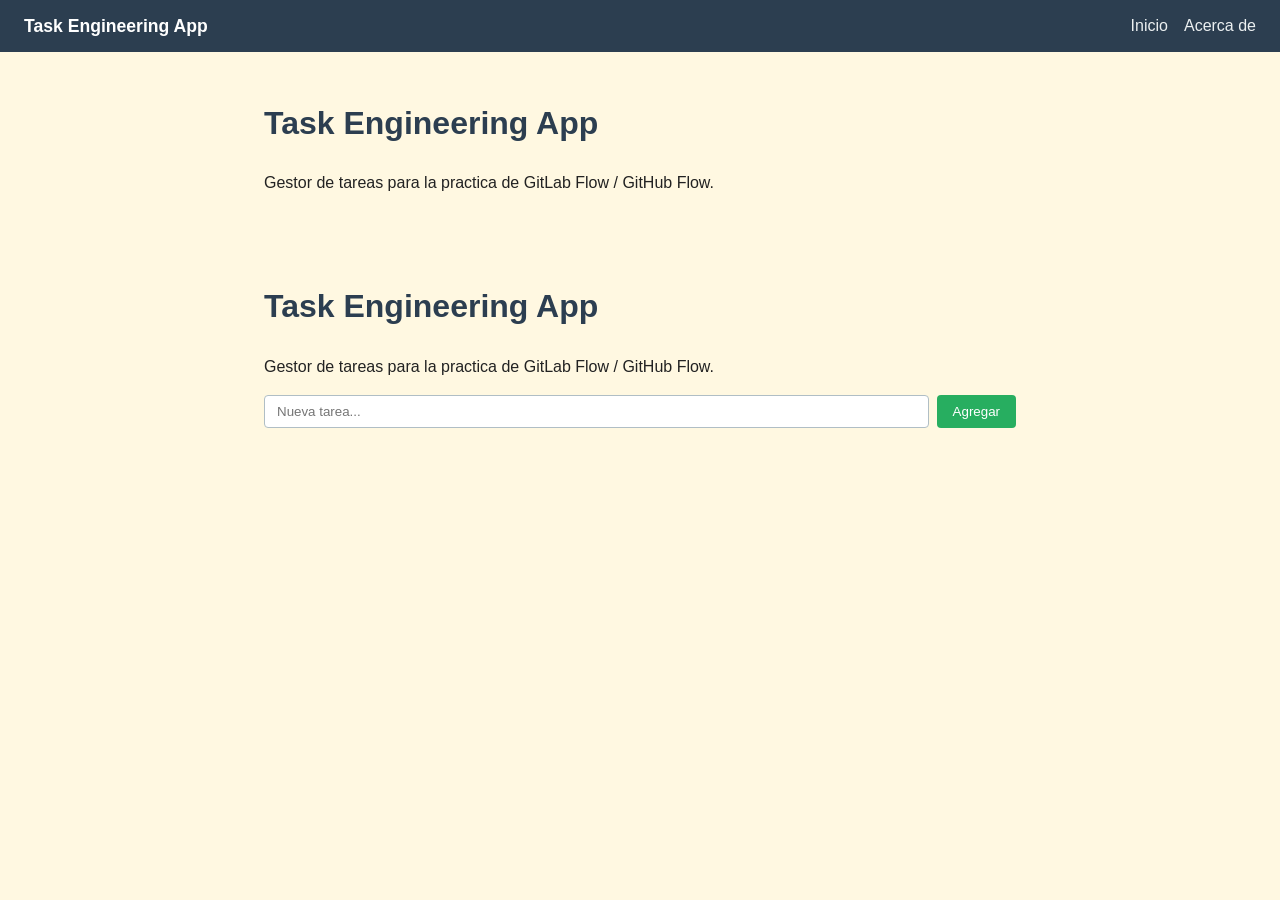
<file: index.html>
<!DOCTYPE html>
<html lang="es">
<head>
  <meta charset="UTF-8">
  <meta name="viewport" content="width=device-width, initial-scale=1.0">
  <title>Task Engineering App</title>
  <link rel="stylesheet" href="css/styles.css">
</head>
<body>
  <nav class="navbar">
    <span class="navbar__brand">Task Engineering App</span>
    <ul class="navbar__links">
      <li><a href="index.html">Inicio</a></li>
      <li><a href="about.html">Acerca de</a></li>
    </ul>
  </nav>
  <main class="container">
    <h1>Task Engineering App</h1>
    <p>Gestor de tareas para la practica de GitLab Flow / GitHub Flow.</p>
    <!-- El formulario de tareas se agrega en la rama feature/task-form -->
  </main>
  <script src="js/app.js"></script>
</body>
</html><!DOCTYPE html>
<html lang="es">
<head>
  <meta charset="UTF-8">
  <meta name="viewport" content="width=device-width, initial-scale=1.0">
  <title>Task Engineering App</title>
  <link rel="stylesheet" href="css/styles.css">
</head>
<body>
  <!-- El navbar se agrega en la rama feature/navbar -->
  <main class="container">
    <h1>Task Engineering App</h1>
    <p>Gestor de tareas para la practica de GitLab Flow / GitHub Flow.</p>
    <form id="task-form" class="task-form">
      <input type="text" id="task-input" class="task-form__input" placeholder="Nueva tarea..." required>
      <button type="submit" class="task-form__btn">Agregar</button>
    </form>
    <ul id="task-list" class="task-list"></ul>
  </main>
  <script src="js/app.js"></script>
</body>
</html>
</file>
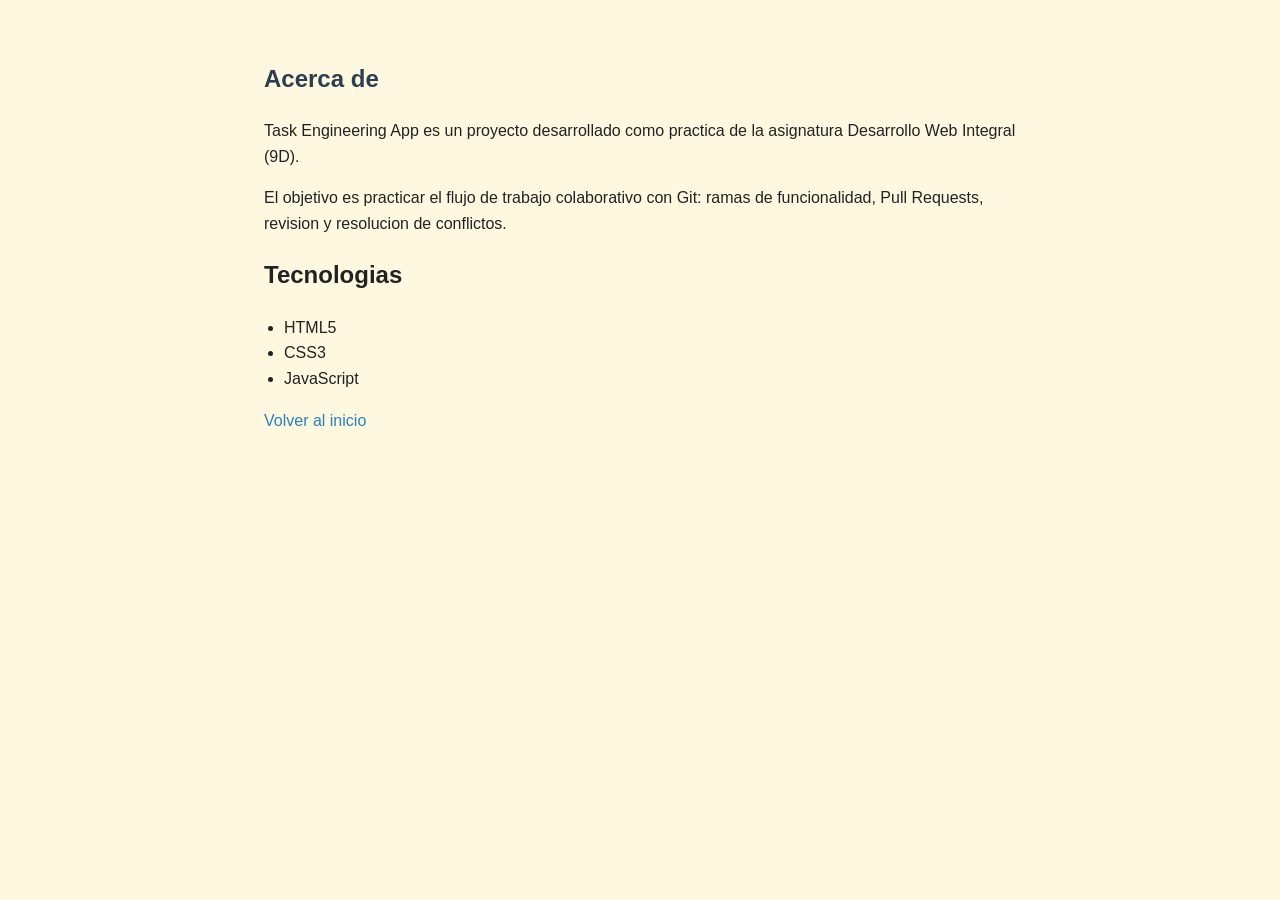
<file: about.html>
<!DOCTYPE html>
<html lang="es">
<head>
  <meta charset="UTF-8">
  <meta name="viewport" content="width=device-width, initial-scale=1.0">
  <title>Acerca de - Task Engineering App</title>
  <link rel="stylesheet" href="css/styles.css">
</head>
<body>
  <!-- El navbar se agrega en la rama feature/navbar -->
  <main class="container">
    <section class="about">
      <h1>Acerca de</h1>
      <p>Task Engineering App es un proyecto desarrollado como practica de la asignatura Desarrollo Web Integral (9D).</p>
      <p>El objetivo es practicar el flujo de trabajo colaborativo con Git: ramas de funcionalidad, Pull Requests, revision y resolucion de conflictos.</p>
      <h2>Tecnologias</h2>
      <ul class="about__list">
        <li>HTML5</li>
        <li>CSS3</li>
        <li>JavaScript</li>
      </ul>
      <p><a class="about__back" href="index.html">Volver al inicio</a></p>
    </section>
  </main>
  <script src="js/app.js"></script>
</body>
</html>
</file>
<file: css/styles.css>
/* ===== Estilos base - Task Engineering App ===== */
* {
  box-sizing: border-box;
}

body {
  margin: 0;
  font-family: 'Segoe UI', Tahoma, Geneva, Verdana, sans-serif;
  background-color: #fff8e1; /* color de fondo principal (resuelto en el merge) */
  color: #222222;
  line-height: 1.6;
}

.container {
  max-width: 800px;
  margin: 0 auto;
  padding: 24px;
}

h1 {
  color: #2c3e50;
}

/* ===== Navbar (feature/navbar) ===== */
.navbar {
  display: flex;
  align-items: center;
  justify-content: space-between;
  background-color: #2c3e50;
  padding: 12px 24px;
}

.navbar__brand {
  color: #ffffff;
  font-weight: bold;
  font-size: 1.1rem;
}

.navbar__links {
  list-style: none;
  display: flex;
  gap: 16px;
  margin: 0;
  padding: 0;
}

.navbar__links a {
  color: #ecf0f1;
  text-decoration: none;
}

.navbar__links a:hover {
  text-decoration: underline;
}

/* ===== Formulario de tareas (feature/task-form) ===== */
.task-form {
  display: flex;
  gap: 8px;
  margin: 16px 0;
}

.task-form__input {
  flex: 1;
  padding: 8px 12px;
  border: 1px solid #b0bec5;
  border-radius: 4px;
}

.task-form__btn {
  padding: 8px 16px;
  border: none;
  border-radius: 4px;
  background-color: #27ae60;
  color: #ffffff;
  cursor: pointer;
}

.task-form__btn:hover {
  background-color: #219150;
}

.task-list {
  list-style: none;
  padding: 0;
}

.task-list__item {
  padding: 8px 12px;
  background-color: #ffffff;
  border: 1px solid #e0e0e0;
  border-radius: 4px;
  margin-bottom: 6px;
}

/* ===== Pagina Acerca de (feature/about-page) ===== */
.about {
  padding: 16px 0;
}

.about__list {
  margin: 8px 0 16px;
  padding-left: 20px;
}

.about__back {
  color: #2980b9;
  text-decoration: none;
}

.about__back:hover {
  text-decoration: underline;
}
</file>
